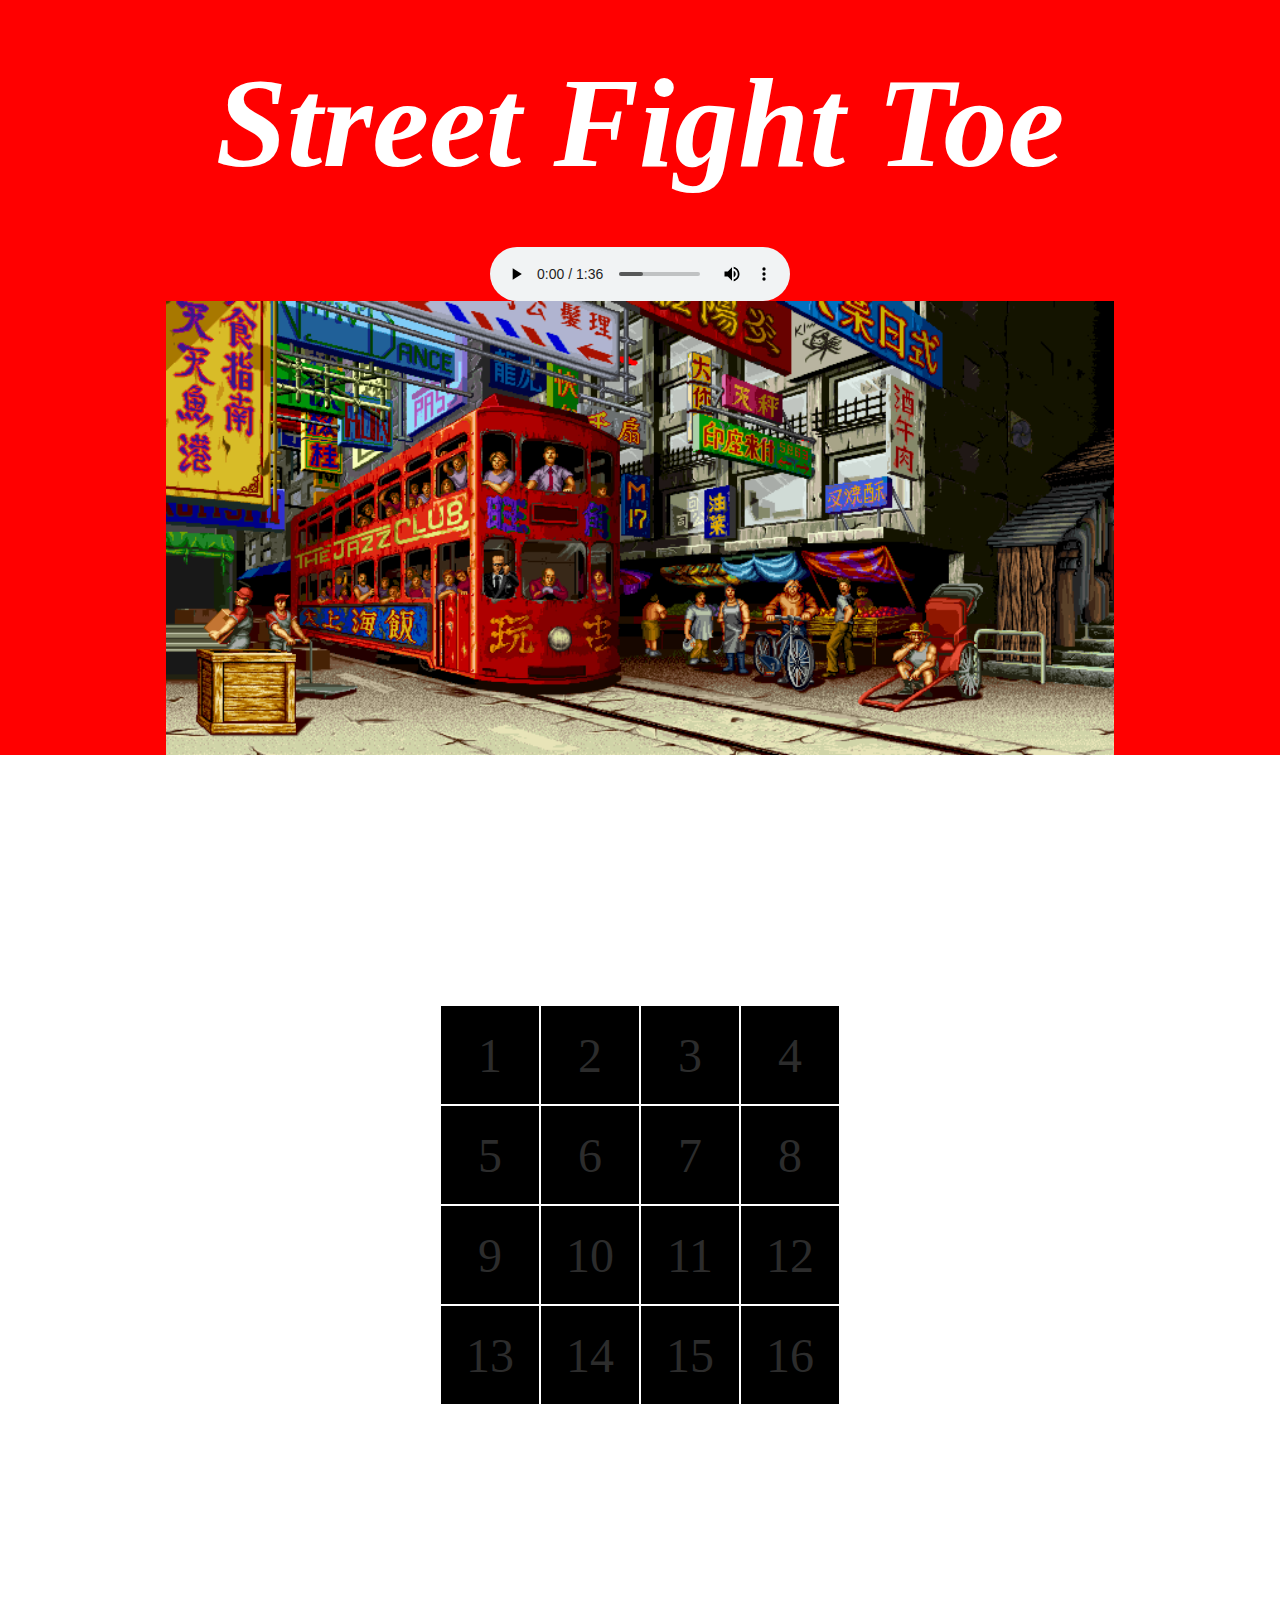
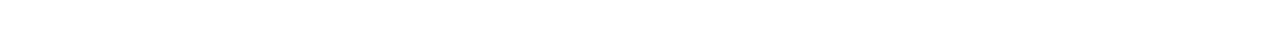
<file: index.html>
<!DOCTYPE html>
<html lang="en">

<head>
  <meta charset="UTF-8">
  <meta name="viewport" content="width=device-width, initial-scale=1.0">
  <meta http-equiv="X-UA-Compatible" content="ie=edge">
  <link rel="stylesheet" href="styles.css">
  <!-- always use defer behind script to run after loading the body tag-->
  <script src="script.js" defer></script>
  <title>Street Fight Toe</title>
</head>

<body>
  <header>
    <h1>Street Fight Toe</h1>
    <!-- audio control for music background to have somefun and is looping too! forever...-->
    <audio controls loop class="audio-control" id="audio-control">
      <source src="./assets/stage/chunli-stage.mp3" type="audio/mpeg">
    </audio>
    <!-- street fighter always have some background where the fight happen, this one too-->
    <img class="china" src="./assets/stage/china.gif" alt="">
  </header>
  <!-- I decided to always make class and id to work on style using class and script using ID this is just for preference of file management-->
  <div class="board" id="board">
    <!-- class cell for CSS and data-cell for java script DOM -->
    <div class="cell" data-cell>1</div>
    <div class="cell" data-cell>2</div>
    <div class="cell" data-cell>3</div>
    <div class="cell" data-cell>4</div>
    <div class="cell" data-cell>5</div>
    <div class="cell" data-cell>6</div>
    <div class="cell" data-cell>7</div>
    <div class="cell" data-cell>8</div>
    <div class="cell" data-cell>9</div>
    <div class="cell" data-cell>10</div>
    <div class="cell" data-cell>11</div>
    <div class="cell" data-cell>12</div>
    <div class="cell" data-cell>13</div>
    <div class="cell" data-cell>14</div>
    <div class="cell" data-cell>15</div>
    <div class="cell" data-cell>16</div>
  </div>
  <div class="winning-message" id="winningMessage">
    <!-- data-winning-message-text for script DOM the player who win -->
    <div data-winning-message-text></div>
       <!-- Restart button when the game end or draw -->
    <button id="restartButton">Restart</button>
  </div>

  <!-- inputting all the sound effect required, with ID for DOM script -->
  <audio id="chunli-kick" src="./assets/chunli/chun-li-kick.mp3"></audio>
  <audio id="chunli-laugh" src="./assets/chunli/chun-li-laugh.mp3"></audio>
  <audio id="chunli-yata" src="./assets/chunli/chun-li-yata.mp3"></audio>
  <audio id="ryu-hadoken" src="./assets/ryu/ryuken-hadoken.mp3"></audio>
  <audio id="ryu-kick" src="./assets/ryu/ryuken-kick.mp3"></audio>
  <audio id="ryu-shoryuken" src="./assets/ryu/ryuken-shoryuken.mp3"></audio>
  <audio id="start-game" src="./assets/stage/fight.mp3"></audio>
  <audio id="you-win" src="./assets/stage/you-win-street-fighter.mp3"></audio>
  <audio id="draw-game" src="./assets/stage/draw-sound.mp3"></audio>
  <audio id="kick-sound" src="./assets/stage/street_fighter_big_punch_sound_Effect.mp3"></audio>
  <audio id="winning-sound" src="./assets/stage/089 - Victory Screen [CPS-2].mp3"></audio>

</body>

</html>
</file>
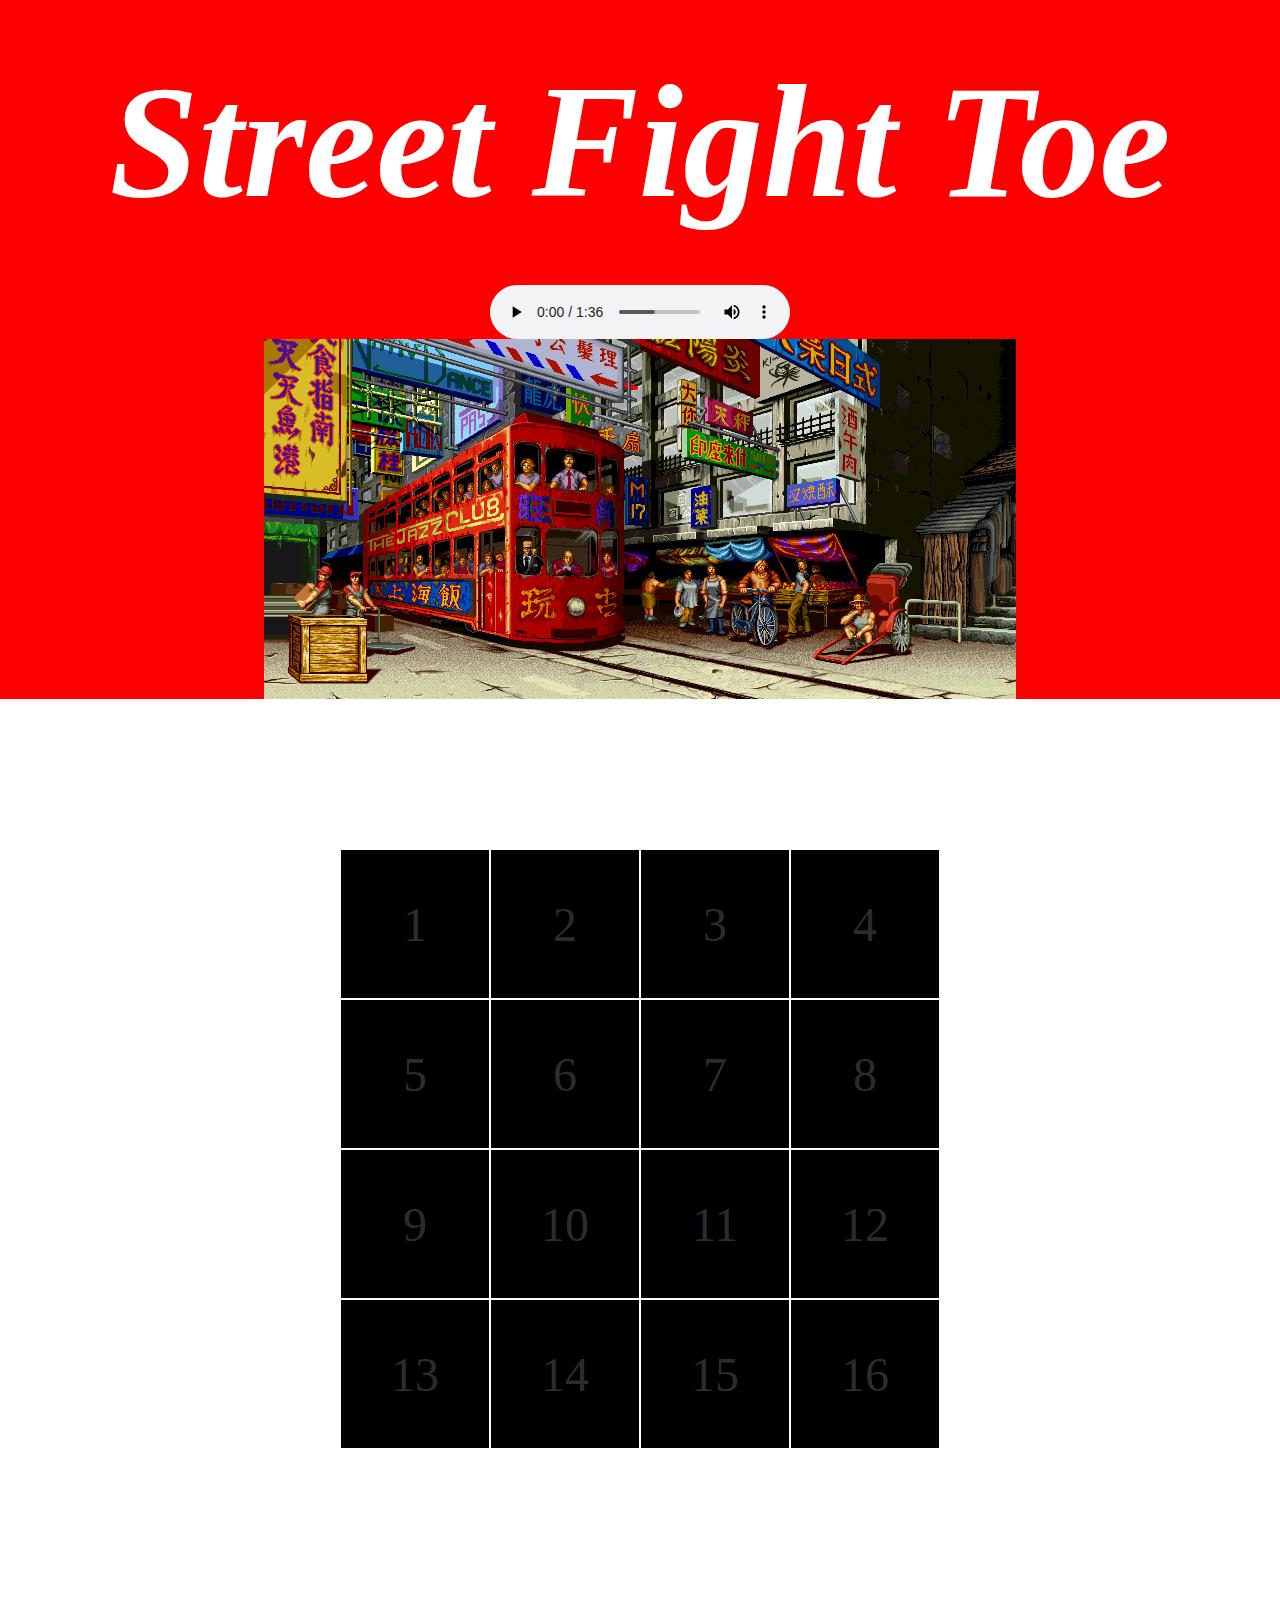
<file: streetFightToe/index.html>
<!DOCTYPE html>
<html lang="en">

<head>
  <meta charset="UTF-8">
  <meta name="viewport" content="width=device-width, initial-scale=1.0">
  <meta http-equiv="X-UA-Compatible" content="ie=edge">
  <link rel="stylesheet" href="styles.css">
  <!-- always use defer behind script to run after loading the body tag-->
  <script src="script.js" defer></script>
  <title>Street Fight Toe</title>
</head>

<body>
  <header>
    <h1>Street Fight Toe</h1>
    <!-- audio control for music background to have somefun and is looping too! forever...-->
    <audio controls loop class="audio-control" id="audio-control">
      <source src="./assets/stage/chunli-stage.mp3" type="audio/mpeg">
    </audio>
    <!-- street fighter always have some background where the fight happen, this one too-->
    <img class="china" src="./assets/stage/china.gif" alt="">
  </header>
  <!-- I decided to always amke class and id to work on style using class and script using ID this is just for preference for file management-->
  <div class="board" id="board">
    <!-- class cell for CSS and data-cell for java script DOM -->
    <div class="cell" data-cell>1</div>
    <div class="cell" data-cell>2</div>
    <div class="cell" data-cell>3</div>
    <div class="cell" data-cell>4</div>
    <div class="cell" data-cell>5</div>
    <div class="cell" data-cell>6</div>
    <div class="cell" data-cell>7</div>
    <div class="cell" data-cell>8</div>
    <div class="cell" data-cell>9</div>
    <div class="cell" data-cell>10</div>
    <div class="cell" data-cell>11</div>
    <div class="cell" data-cell>12</div>
    <div class="cell" data-cell>13</div>
    <div class="cell" data-cell>14</div>
    <div class="cell" data-cell>15</div>
    <div class="cell" data-cell>16</div>
  </div>
  <div class="winning-message" id="winningMessage">
    <!-- data-winning-message-text for script DOM the player who win -->
    <div data-winning-message-text></div>
       <!-- Restart button when the game end or draw -->
    <button id="restartButton">Restart</button>
  </div>

  <!-- inputting all the sound effect required, with ID for DOM script -->
  <audio id="chunli-kick" src="./assets/chunli/chun-li-kick.mp3"></audio>
  <audio id="chunli-laugh" src="./assets/chunli/chun-li-laugh.mp3"></audio>
  <audio id="chunli-yata" src="./assets/chunli/chun-li-yata.mp3"></audio>
  <audio id="ryu-hadoken" src="./assets/ryu/ryuken-hadoken.mp3"></audio>
  <audio id="ryu-kick" src="./assets/ryu/ryuken-kick.mp3"></audio>
  <audio id="ryu-shoryuken" src="./assets/ryu/ryuken-shoryuken.mp3"></audio>
  <audio id="start-game" src="./assets/stage/fight.mp3"></audio>
  <audio id="you-win" src="./assets/stage/you-win-street-fighter.mp3"></audio>
  <audio id="draw-game" src="./assets/stage/draw-sound.mp3"></audio>
  <audio id="kick-sound" src="./assets/stage/street_fighter_big_punch_sound_Effect.mp3"></audio>
  <audio id="winning-sound" src="./assets/stage/089 - Victory Screen [CPS-2].mp3"></audio>

</body>

</html>
</file>
<file: styles.css>
/*
basic box sizing, *(everything) that current box, after and before. have a look at the behavior of the 16boxes to learh with other options*/

*, *::after, *::before {
  box-sizing: border-box;
}
/*
setting up street figt toe, audio and background image design
}*/
header {
  background-color: red;
  text-align: center;
  color: white;
  font-style: oblique;
  display: grid;
  grid-column: auto;
  justify-content: center;
  justify-items: center;
  position: relative;
  width: 100%;
}

h1 {
  margin: 50px;
  width: 100%;
  font-size: 10vw;
}

/*
trying to make some fun with audio control
}*/
.audio-control:hover {
  transform: scale(1.1);filter: drop-shadow(2px 3px 3px #333);
}
/*
adjustign the size and else for the tram animated gif
}*/
.img-background {
  width: 100%;
  max width: 300px;
}

.china {
  width: 100%;
  max-width: 100%;
}

/*
CSS variable for automatic scalling so we don't need to do it one by one if we want to change it in the future, i wil use this more often in the future
}*/
:root {
  --cell-size: 100px;
  --mark-size: 100%;
}
/*
this is to remove small margin on the side left and top
}*/
body {
  margin: 0;
  width: 100%;
  position: relative;
}
/*
setting the div that wrapping up all 16 boxes using view height and view width super nice with this new found measure system
}*/
.board {
  width: 100vw;
  height: 100vh;
  display: grid;
  justify-content: center;
  align-content: center;
  justify-items: center;
  align-items: center;
  grid-template-columns: repeat(4, auto)
  
}
/*
setting each box inside the board div, using CSS variable in this section for fun
}*/
.cell {
  width: var(--cell-size);
  height: var(--cell-size);
  border: 1px solid white;
  background-color: black;
  display: flex;
  justify-content: center;
  align-items: center;
  position: relative;
  /*
pointer to highlite box that can be mark
}*/
  cursor: pointer;
  font-size: 48px;
  color: rgb(44, 44, 44);
}
  /*
when cell has been manipulate/filled with ryu or chunli
}*/
.cell.ryu, .cell.chunli {
    /*
when box has filled, you pointer will change to not allowed
}*/
  cursor: not-allowed;
  animation: shake-bottom 0.8s cubic-bezier(0.455, 0.030, 0.515, 0.955) both;
}
/*
When ryu turn, only apply hover when the cell do NOT has chunli or ryu
}*/
.board.ryu .cell:not(.ryu):not(.chunli):hover::before, .board.ryu .cell:not(.ryu):not(.chunli):hover::after, .board.chunli .cell:not(.ryu):not(.chunli):hover::before {
  opacity: 25%;
  animation: heartbeat 1.5s ease-in-out infinite both;
}

@keyframes heartbeat {
  from {
    transform: scale(1);
    transform-origin: center center;
    animation-timing-function: ease-out;
  }
  10% {
    transform: scale(0.91);
    animation-timing-function: ease-in;
  }
  17% {
    transform: scale(0.98);
    animation-timing-function: ease-out;
  }
  33% {
    transform: scale(0.87);
    animation-timing-function: ease-in;
  }
  45% {
    transform: scale(1);
    animation-timing-function: ease-out;
  }
}

.cell.ryu::before, .cell.ryu::after {
  background-color: red;
}
/*
Using pseudo elements to manipulate HTML similar to DOM, content start empty "", background image is the placemark of player turn.  
}*/
.cell.ryu::before, .cell.ryu::after, .board.ryu .cell:not(.ryu):not(.chunli):hover::before, .board.ryu .cell:not(.ryu):not(.chunli):hover::after {
  content: '';
  position: absolute;
  background-image: url(./assets/ryu/Ryu-face.png);
  background-size: 85%;
  background-position: center;
  background-repeat: no-repeat;
  width: var(--mark-size);
  height: var(--mark-size);
}

.cell.ryu-face::before, .board.ryu .cell:not(.ryu):not(.chunli):hover::before {
  width: var(--mark-size);
  height: var(--mark-size);
}

.cell.chunli::before, .cell.chunli::after {
  background-color: blue;
}

.cell.chunli::before, .cell.chunli::after, .board.chunli .cell:not(.ryu):not(.chunli):hover::before, .board.chunli .cell:not(.ryu):not(.chunli):hover::after {
  content: '';
  position: absolute;
  background-image: url(./assets/chunli/chunli-face.png);
  background-size: 85%;
  background-position: center;
  background-repeat: no-repeat;
}

.cell.chunli::before, .board.chunli .cell:not(.ryu):not(.chunli):hover::before {
  width: var(--mark-size);
  height: var(--mark-size);
}

@keyframes shake-bottom {
  0%, 100% {
    transform: rotate(0deg);
    transform-origin: 50% 100%;
  }
  10% {
    transform: rotate(2deg);
  }
  20%, 40%, 60% {
    transform: rotate(-4deg);
  }
  30%, 50%, 70% {
    transform: rotate(4deg);
  }
  80% {
    transform: rotate(-2deg);
  }
  90% {
    transform: rotate(2deg);
  }
}

@keyframes slide-in-fwd-center {
  0% {
    transform: translateZ(-1400px);
    opacity: 0;
  }
  100% {
    transform: translateZ(0);
    opacity: 1;
  }
}

.winning-message {
  /*
we put none because by default we dont want this to show up until its get called
}*/
  display: none;
  position: fixed;
  top: 0;
  left: 0;
  right: 0;
  bottom: 0;
  background-image: url(./assets/chunli/chunli-kick.gif);
  justify-content: center;
  align-items: center;
  color: white;
  font-size: 4rem;
  flex-direction: column;
}
/*
when class winning message get show, display
}*/
.winning-message.show {
  display: flex;
  animation: scale-in-center 0.5s cubic-bezier(0.250, 0.460, 0.450, 0.940) both;
  animation-delay: 1.5s;
}

.winning-message button {
  font-size: 3rem;
  background-color: white;
  border: 15px solid black;
  padding: .25em .5em;
  cursor: pointer;
  animation: heartbeat 1.5s ease-in-out infinite both;
}

.winning-message button:hover {
  background-color: black;
  color: red;
  border-color: white;
}

@-webkit-keyframes scale-in-center {
  0% {
    transform: scale(0);
    opacity: 1;
  }
  100% {
    transform: scale(1);
    opacity: 1;
  }
}

/*
mobile devices re-sizing*/
@media screen and (max-width: 350px) {
  body {
    background-color: red;
  }
}
</file>
<file: streetFightToe/styles.css>
/*
basic box sizing, *(everything) that current box, after and before
}*/

*, *::after, *::before {
  box-sizing: border-box;
}
/*
setting up street figt toe, audio and background image design
}*/
header {
  background-color: red;
  text-align: center;
  color: white;
  font-size: 5rem;
  font-style: oblique;
  display: grid;
  grid-column: auto;
  justify-content: center;
  justify-items: center;
}

h1 {
  margin: 50px;
}

/*
trying to make some fun with audio control
}*/
.audio-control:hover {
  transform: scale(1.1);filter: drop-shadow(2px 3px 3px #333);
}
/*
adjustign the size and else for the tram animated gif
}*/
.img-background {
  width: 600px;
}

/*
CSS variable for automatic scalling so we don't need to do it one by one if we want to change it in the future, i wil use this more often in the future
}*/
:root {
  --cell-size: 150px;
  --mark-size: 100%;
}
/*
this is to remove small margin on the side left and top
}*/
body {
  margin: 0;
}
/*
setting the div that wrapping up all 16 boxes using view height and view width super nice with this new found measure system
}*/
.board {
  width: 100vw;
  height: 100vh;
  display: grid;
  justify-content: center;
  align-content: center;
  justify-items: center;
  align-items: center;
  grid-template-columns: repeat(4, auto)
}
/*
setting each box inside the board div, using CSS variable in this section for fun
}*/
.cell {
  width: var(--cell-size);
  height: var(--cell-size);
  border: 1px solid white;
  background-color: black;
  display: flex;
  justify-content: center;
  align-items: center;
  position: relative;
  /*
pointer to highlite box that can be mark
}*/
  cursor: pointer;
  font-size: 48px;
  color: rgb(44, 44, 44);
}
  /*
when cell has been manipulate/filled with ryu or chunli
}*/
.cell.ryu, .cell.chunli {
    /*
when box has filled, you pointer will change to not allowed
}*/
  cursor: not-allowed;
  animation: shake-bottom 0.8s cubic-bezier(0.455, 0.030, 0.515, 0.955) both;
}
/*
When ryu turn, only apply hover when the cell do NOT has chunli or ryu
}*/
.board.ryu .cell:not(.ryu):not(.chunli):hover::before, .board.ryu .cell:not(.ryu):not(.chunli):hover::after, .board.chunli .cell:not(.ryu):not(.chunli):hover::before {
  opacity: 25%;
  animation: heartbeat 1.5s ease-in-out infinite both;
}

@keyframes heartbeat {
  from {
    transform: scale(1);
    transform-origin: center center;
    animation-timing-function: ease-out;
  }
  10% {
    transform: scale(0.91);
    animation-timing-function: ease-in;
  }
  17% {
    transform: scale(0.98);
    animation-timing-function: ease-out;
  }
  33% {
    transform: scale(0.87);
    animation-timing-function: ease-in;
  }
  45% {
    transform: scale(1);
    animation-timing-function: ease-out;
  }
}

.cell.ryu::before, .cell.ryu::after {
  background-color: red;
}
/*
Using pseudo elements to manipulate HTML similar to DOM, content start empty "", background image is the placemark of player turn.  
}*/
.cell.ryu::before, .cell.ryu::after, .board.ryu .cell:not(.ryu):not(.chunli):hover::before, .board.ryu .cell:not(.ryu):not(.chunli):hover::after {
  content: '';
  position: absolute;
  background-image: url(./assets/ryu/Ryu-face.png);
  background-position: center;
  background-repeat: no-repeat;
  width: var(--mark-size);
  height: var(--mark-size);
}

.cell.ryu-face::before, .board.ryu .cell:not(.ryu):not(.chunli):hover::before {
  width: var(--mark-size);
  height: var(--mark-size);
}

.cell.chunli::before, .cell.chunli::after {
  background-color: blue;
}

.cell.chunli::before, .cell.chunli::after, .board.chunli .cell:not(.ryu):not(.chunli):hover::before, .board.chunli .cell:not(.ryu):not(.chunli):hover::after {
  content: '';
  position: absolute;
  background-image: url(./assets/chunli/chunli-face.png);
  background-position: center;
  background-repeat: no-repeat;
}

.cell.chunli::before, .board.chunli .cell:not(.ryu):not(.chunli):hover::before {
  width: var(--mark-size);
  height: var(--mark-size);
}

@keyframes shake-bottom {
  0%, 100% {
    transform: rotate(0deg);
    transform-origin: 50% 100%;
  }
  10% {
    transform: rotate(2deg);
  }
  20%, 40%, 60% {
    transform: rotate(-4deg);
  }
  30%, 50%, 70% {
    transform: rotate(4deg);
  }
  80% {
    transform: rotate(-2deg);
  }
  90% {
    transform: rotate(2deg);
  }
}

@keyframes slide-in-fwd-center {
  0% {
    transform: translateZ(-1400px);
    opacity: 0;
  }
  100% {
    transform: translateZ(0);
    opacity: 1;
  }
}

.winning-message {
  /*
we put none because by default we dont want this to show up until its get called
}*/
  display: none;
  position: fixed;
  top: 0;
  left: 0;
  right: 0;
  bottom: 0;
  background-image: url(./assets/chunli/chunli-kick.gif);
  justify-content: center;
  align-items: center;
  color: white;
  font-size: 7rem;
  flex-direction: column;
}
/*
when class winning message get show, display
}*/
.winning-message.show {
  display: flex;
}

.winning-message button {
  font-size: 3rem;
  background-color: white;
  border: 15px solid black;
  padding: .25em .5em;
  cursor: pointer;
  animation: heartbeat 1.5s ease-in-out infinite both;
}

.winning-message button:hover {
  background-color: black;
  color: red;
  border-color: white;
}
</file>
